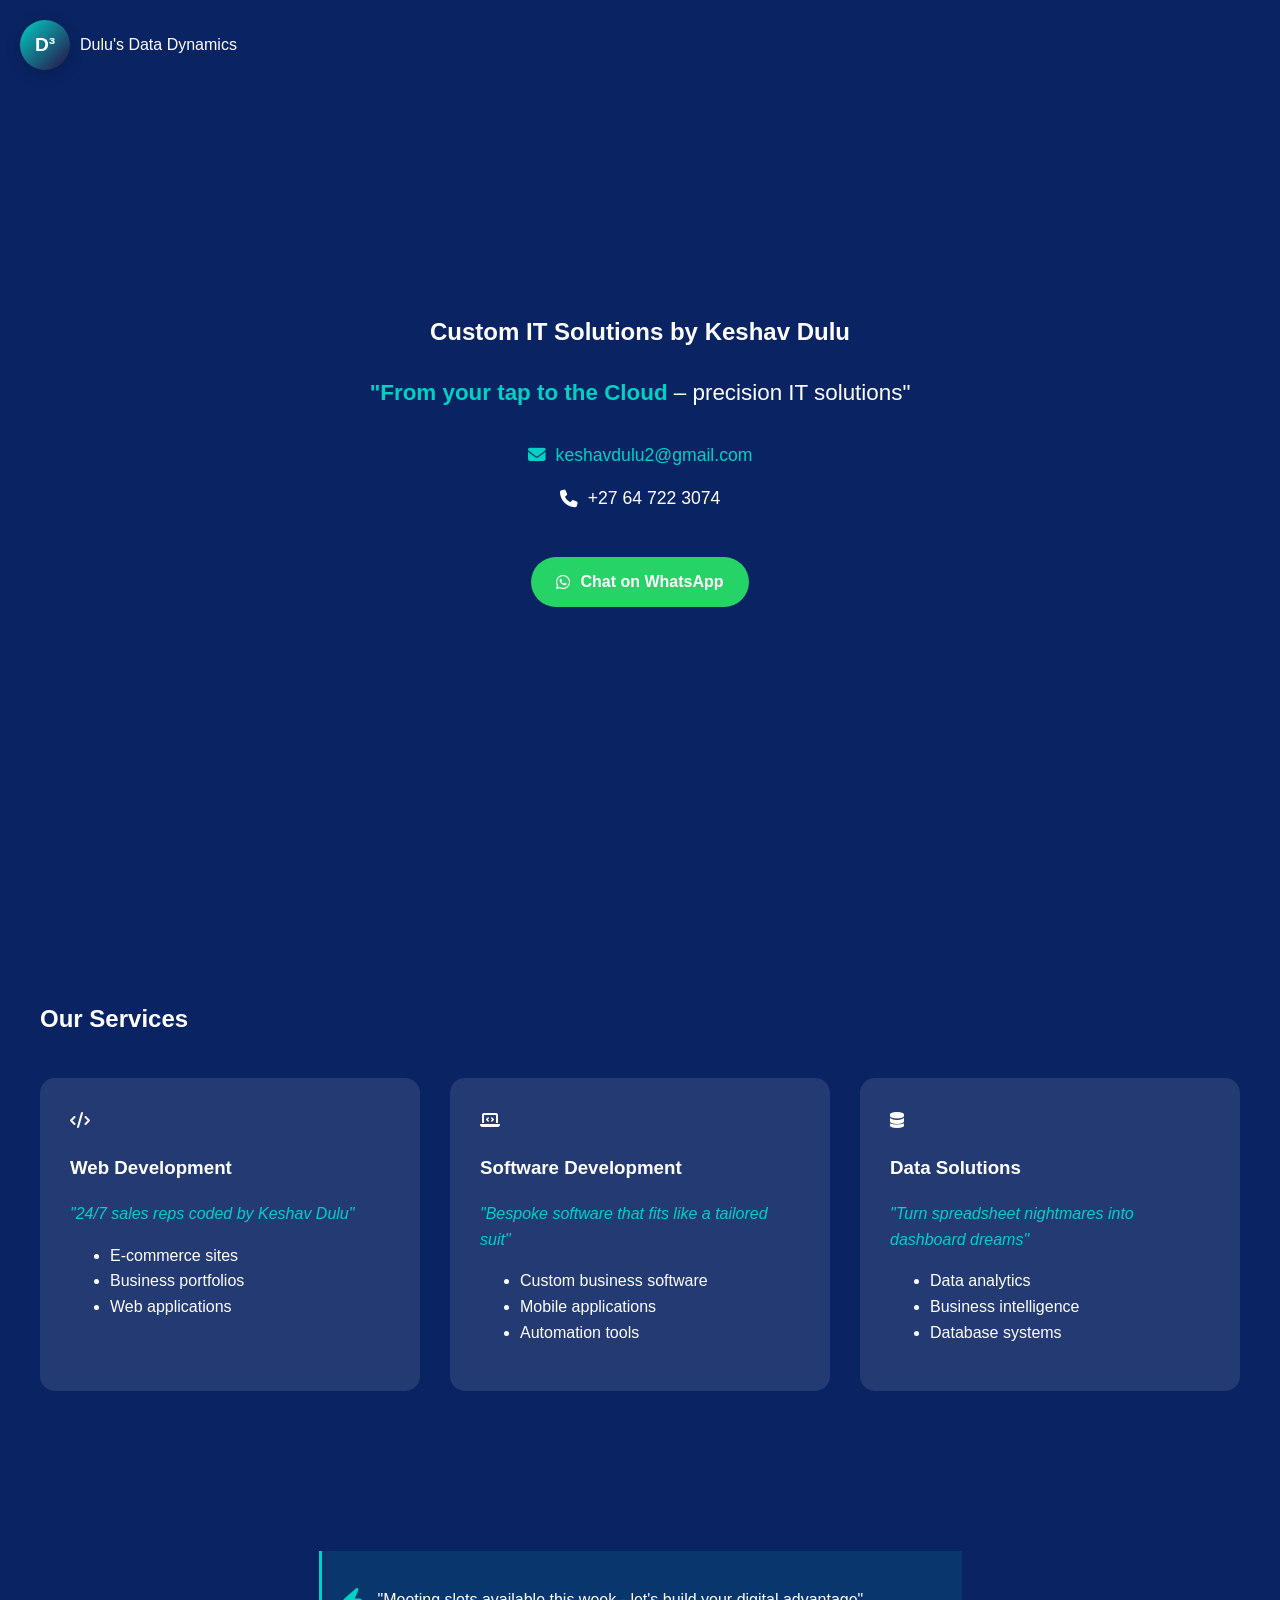
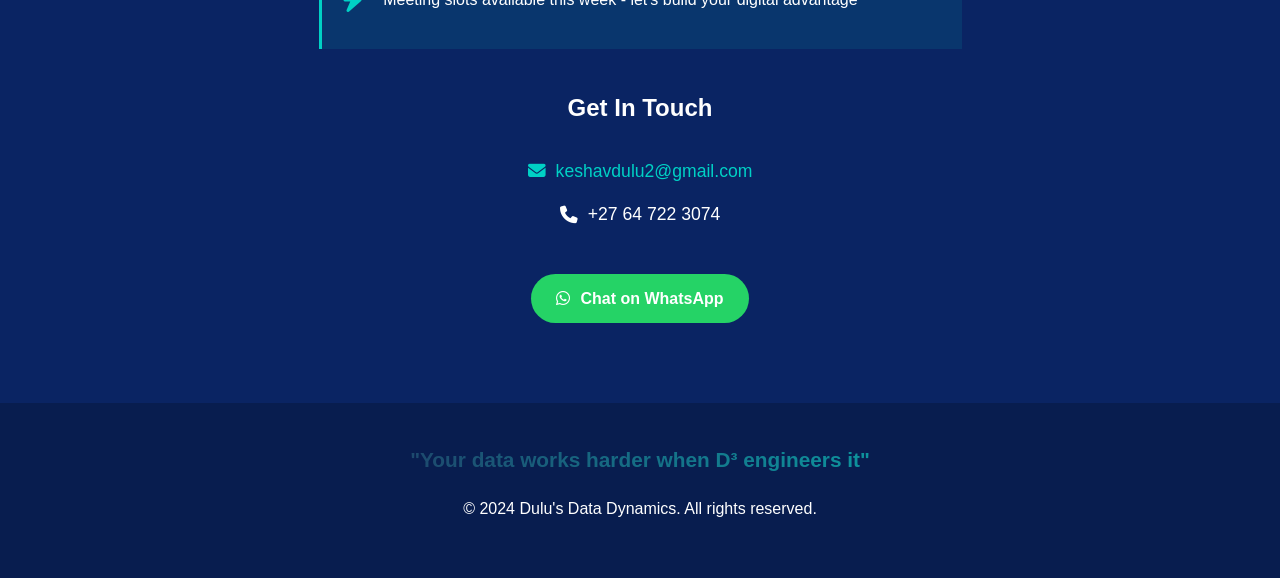
<file: html/index.html>
<!DOCTYPE html>
<html lang="en">
<head>
    <meta charset="UTF-8">
    <meta name="viewport" content="width=device-width, initial-scale=1.0">
    <title>Dulu's Data Dynamics | IT Solutions</title>
    <link rel="stylesheet" href="https://cdnjs.cloudflare.com/ajax/libs/font-awesome/6.4.0/css/all.min.css">
    <style>
        /* Base Styles */
        body {
            font-family: 'Poppins', sans-serif;
            margin: 0;
            padding: 0;
            background: #0A2463;
            color: white;
            line-height: 1.6;
        }
        
        /* Logo Styles */
        .logo {
            position: absolute;
            top: 20px;
            left: 20px;
            display: flex;
            align-items: center;
            gap: 10px;
            z-index: 10;
        }
        
        .logo-circle {
            width: 50px;
            height: 50px;
            background: linear-gradient(135deg, #00D1C5, #2A0B45);
            border-radius: 50%;
            display: flex;
            align-items: center;
            justify-content: center;
            color: white;
            font-weight: bold;
            font-size: 1.2rem;
            box-shadow: 0 4px 15px rgba(0,0,0,0.2);
        }
        
        /* Animations */
        .slide-fade {
            opacity: 0;
            transform: translateY(30px);
            animation: slideFadeIn 1s forwards;
        }
        
        .delay-1 { animation-delay: 0.3s; }
        .delay-2 { animation-delay: 0.6s; }
        .delay-3 { animation-delay: 0.9s; }
        
        @keyframes slideFadeIn {
            to {
                opacity: 1;
                transform: translateY(0);
            }
        }
        
        /* Hero Section */
        .hero {
            min-height: 100vh;
            display: flex;
            align-items: center;
            justify-content: center;
            text-align: center;
            padding: 0 20px;
            position: relative;
        }
        
        /* NEW: Hero Prompt Styling */
        .tagline {
            font-size: 1.4rem;
            margin: 1.5rem 0;
        }
        
        .highlight {
            color: #00D1C5;
            font-weight: bold;
        }
        
        /* Services Section */
        .services {
            padding: 80px 20px;
            max-width: 1200px;
            margin: 0 auto;
        }
        
        .services-grid {
            display: grid;
            grid-template-columns: repeat(auto-fit, minmax(300px, 1fr));
            gap: 30px;
            margin-top: 40px;
        }
        
        .service-card {
            background: rgba(255, 255, 255, 0.1);
            border-radius: 15px;
            padding: 30px;
            transition: transform 0.3s;
        }
        
        .service-card:hover {
            transform: translateY(-10px);
        }
        
        /* NEW: Service Prompt Styling */
        .service-tagline {
            font-style: italic;
            color: #00D1C5;
            margin: 15px 0;
            font-size: 1rem;
        }
        
        /* Contact Section */
        .contact {
            padding: 80px 20px;
            text-align: center;
        }
        
        /* NEW: Contact Prompt Styling */
        .prompt-box {
            background: rgba(0,209,197,0.1);
            border-left: 3px solid #00D1C5;
            padding: 20px;
            margin: 0 auto 40px;
            max-width: 600px;
            display: flex;
            gap: 15px;
            align-items: center;
        }
        
        .prompt-box i {
            color: #00D1C5;
            font-size: 1.5rem;
        }
        
        .contact-info {
            margin-top: 30px;
        }
        
        .contact-item {
            display: flex;
            align-items: center;
            justify-content: center;
            gap: 10px;
            margin: 15px 0;
            font-size: 1.1rem;
        }
        
        a.contact-item {
            color: #00D1C5;
            text-decoration: none;
            transition: all 0.3s;
        }
        
        a.contact-item:hover {
            color: white;
            text-shadow: 0 0 10px rgba(0,209,197,0.5);
        }
        
        /* Footer */
        footer {
            padding: 40px 20px;
            text-align: center;
            background: rgba(0,0,0,0.2);
        }
        
        /* NEW: Footer Prompt Styling */
        .closing-prompt {
            font-size: 1.3rem;
            font-weight: bold;
            margin-bottom: 20px;
            background: linear-gradient(90deg, #2A0B45, #00D1C5);
            -webkit-background-clip: text;
            -webkit-text-fill-color: transparent;
        }
        
        /* WhatsApp Button */
        .whatsapp-btn {
            background: #25D366;
            color: white;
            padding: 12px 25px;
            border-radius: 50px;
            display: inline-flex;
            align-items: center;
            gap: 10px;
            margin-top: 30px;
            text-decoration: none;
            font-weight: bold;
            transition: transform 0.3s;
        }
        
        .whatsapp-btn:hover {
            transform: scale(1.05);
        }
    </style>
</head>
<body>
    <!-- Hero Section -->
    <section class="hero">
        <div class="logo">
            <div class="logo-circle">D³</div>
            <span>Dulu's Data Dynamics</span>
        </div>
        
        <div class="hero-content">
            <h1 class="slide-fade">Custom IT Solutions by Keshav Dulu</h1>
            
             <!-- NEW: Hero Section Prompt -->
             <p class="tagline slide-fade delay-1">
                <span class="highlight">"From your tap to the Cloud</span> – precision IT solutions"
            </p>
            <div class="contact-info slide-fade delay-2">
                <a href="mailto:keshavdulu2@gmail.com" class="contact-item">
                    <i class="fas fa-envelope"></i> keshavdulu2@gmail.com
                </a>
                <div class="contact-item">
                    <i class="fas fa-phone"></i> +27 64 722 3074
                </div>
                
                <!-- WhatsApp Button -->
                <a href="https://wa.me/27647223074" class="whatsapp-btn">
                    <i class="fab fa-whatsapp"></i> Chat on WhatsApp
                </a>
            </div>
        </div>
    </section>

    <!-- Services Section -->
    <section class="services">
        <h2 class="slide-fade">Our Services</h2>
        
        <div class="services-grid">
            <div class="service-card slide-fade delay-1">
                <i class="fas fa-code"></i>
                <h3>Web Development</h3>
                
                <!-- NEW: Web Dev Prompt -->
                <p class="service-tagline">"24/7 sales reps coded by Keshav Dulu"</p>
                
                <ul>
                    <li>E-commerce sites</li>
                    <li>Business portfolios</li>
                    <li>Web applications</li>
                </ul>
            </div>
            
            <div class="service-card slide-fade delay-2">
                <i class="fas fa-laptop-code"></i>
                <h3>Software Development</h3>
                
                <!-- NEW: Software Dev Prompt -->
                <p class="service-tagline">"Bespoke software that fits like a tailored suit"</p>
                
                <ul>
                    <li>Custom business software</li>
                    <li>Mobile applications</li>
                    <li>Automation tools</li>
                </ul>
            </div>
            
            <div class="service-card slide-fade delay-3">
                <i class="fas fa-database"></i>
                <h3>Data Solutions</h3>
                
                <!-- NEW: Data Solutions Prompt -->
                <p class="service-tagline">"Turn spreadsheet nightmares into dashboard dreams"</p>
                
                <ul>
                    <li>Data analytics</li>
                    <li>Business intelligence</li>
                    <li>Database systems</li>
                </ul>
            </div>
        </div>
    </section>

    <!-- Contact Section -->
    <section class="contact">
        <!-- NEW: Contact Section Prompt -->
        <div class="prompt-box slide-fade">
            <i class="fas fa-bolt"></i>
            <p>"Meeting slots available this week - let's build your digital advantage"</p>
        </div>
        
        <h2 class="slide-fade delay-1">Get In Touch</h2>
        
        <div class="contact-info slide-fade delay-2">
            <a href="mailto:keshavdulu2@gmail.com" class="contact-item">
                <i class="fas fa-envelope"></i> keshavdulu2@gmail.com
            </a>
            <div class="contact-item">
                <i class="fas fa-phone"></i> +27 64 722 3074
            </div>
            <a href="https://wa.me/27647223074" class="whatsapp-btn">
                <i class="fab fa-whatsapp"></i> Chat on WhatsApp
            </a>
        </div>
    </section>

    <!-- Footer -->
    <footer>
        <!-- NEW: Footer Prompt -->
        <div class="closing-prompt slide-fade">
            "Your data works harder when D³ engineers it"
        </div>
        
        <p>© 2024 Dulu's Data Dynamics. All rights reserved.</p>
    </footer>

    <script>
        // Simple animation trigger
        document.addEventListener('DOMContentLoaded', function() {
            // This ensures animations play when page loads
        });
        
        // NEW: Prompt rotation system (optional)
        const heroPrompts = [
            "From your tap to the Cloud – precision IT solutions",
            "Transforming data chaos into business clarity",
            "Your vision + our expertise = unstoppable solutions"
        ];
        
        // Uncomment to rotate hero prompt weekly
        // document.querySelector('.tagline').innerHTML = 
        //     heroPrompts[Math.floor(Math.random() * heroPrompts.length)];
    </script>
</body>
</html>
</file>
